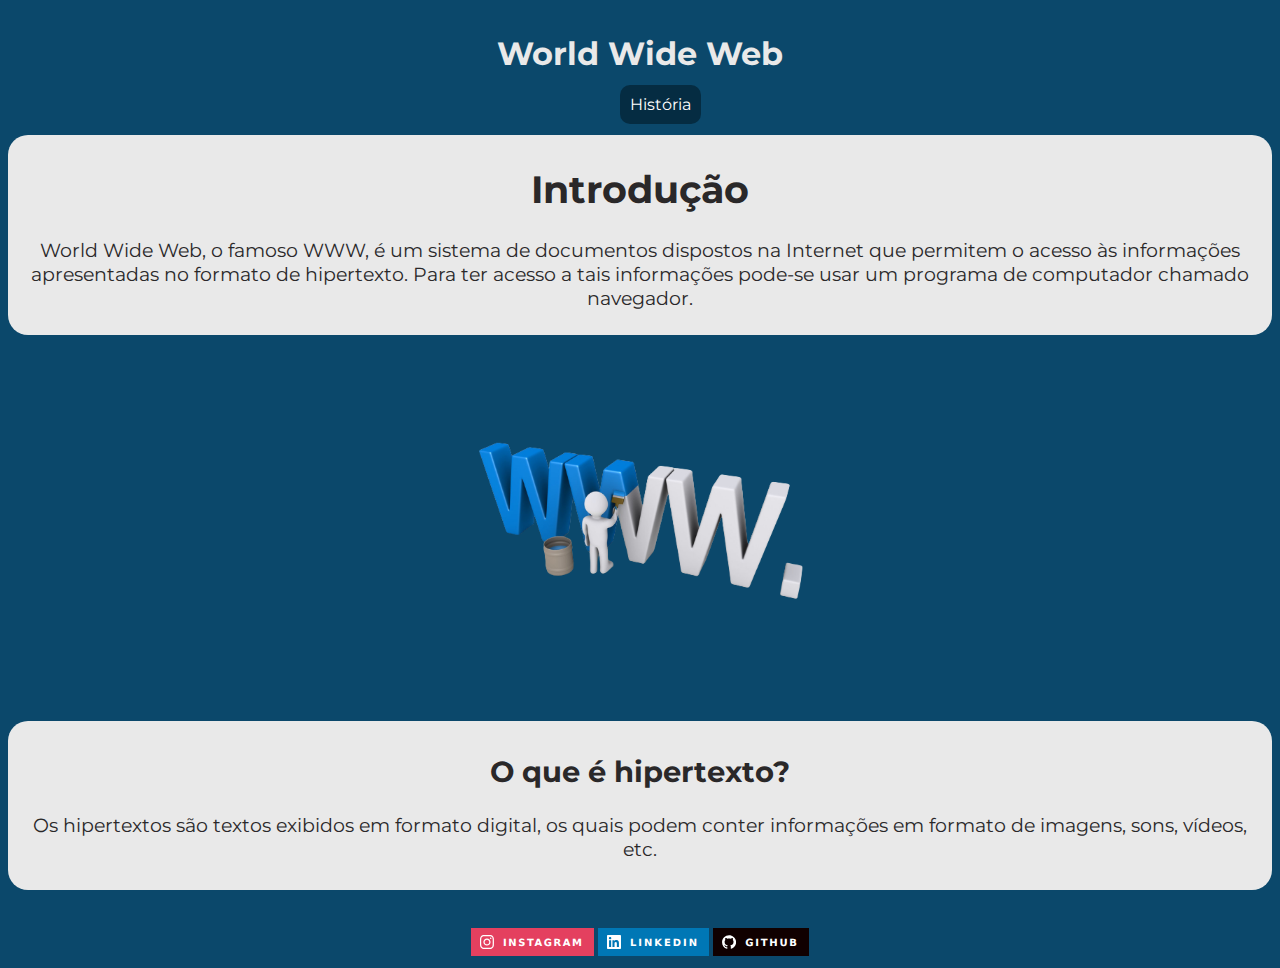
<file: index.html>
<!DOCTYPE html>
<html lang="pt-br">

<head>
    <meta charset="UTF-8">
    <meta http-equiv="X-UA-Compatible" content="IE=edge">
    <meta name="viewport" content="width=device-width, initial-scale=1.0">
    <title>World Wide Web - Página Principal</title>

    <link rel="stylesheet" href="./src/css/style.css">
    <link rel="stylesheet" href="./src/css/reset.css">
</head>

<body>
    <header>

        <h1>World Wide Web</h1>

        <nav>
            <ul>
                <li><a href="./src/index-historia.html" class="a-volta">História</a></li>
            </ul>
        </nav>

    </header>

    <main>

        <section class="introducao">

            <h1>Introdução</h1>
            <p>World Wide Web, o famoso WWW, é um sistema de documentos dispostos na Internet que
                permitem o acesso às
                informações apresentadas no formato de hipertexto. Para ter acesso a tais informações pode-se usar um
                programa de computador chamado navegador. </p>

        </section>

        <figure>
            <img src="./src/images/imagem-principal.png" alt="Imagem principal"
                title="Boneco pintando a as letras WWW de azul" class="imagem">
        </figure>

        <article class="sobre-hipertexto">
            <h2>O que é hipertexto?</h2>
            <p>Os hipertextos são textos exibidos em formato digital, os quais podem conter informações em formato de
                imagens, sons, vídeos, etc.</p>
        </article>

    </main>

    <br>
    <br>
    <footer>
        <a href="https://www.instagram.com/elton_batista19" target="_blank"><img
                src="./src/images/social-media/instagram.svg"></a>
        <a href="https://www.linkedin.com/in/fransuelton/" target="_blank"><img
                src="./src/images/social-media/linkedin.svg"></a>
        <a href="https://github.com/Fransuelton" target="_blank"><img src="./src/images/social-media/github.svg"></a>
    </footer>
</body>

</html>
</file>
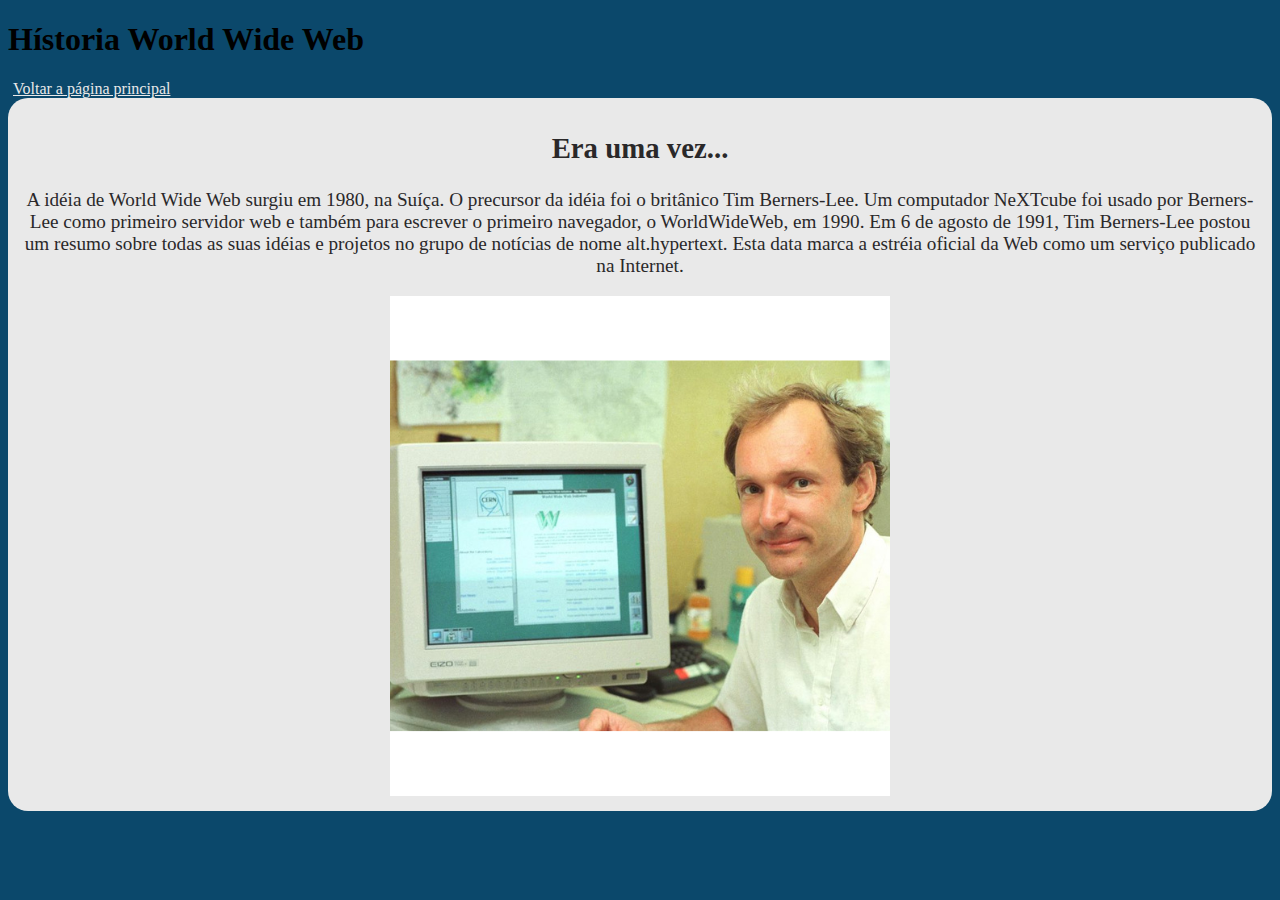
<file: src/historia/index.html>
<!DOCTYPE html>
<html lang="en">
<head>
    <meta charset="UTF-8">
    <meta http-equiv="X-UA-Compatible" content="IE=edge">
    <meta name="viewport" content="width=device-width, initial-scale=1.0">
    <title>História World Wide Web</title>

    <link rel="stylesheet" href="style.css">
</head>
<body>
    <h1>Hístoria World Wide Web</h1>
    <div class="botoes">

    <a href="/index.html" id="voltar-pagina">Voltar a página principal</a>
    
    </div>
    <div class="texto">
        <h2>Era uma vez...</h2>

        <p>A idéia de World Wide Web surgiu em 1980, na Suíça.
        O precursor da idéia foi o britânico Tim Berners-Lee. 
        Um computador NeXTcube foi usado por Berners-Lee como primeiro servidor web
        e também para escrever o primeiro navegador, o WorldWideWeb, em 1990.
        Em 6 de agosto de 1991, Tim Berners-Lee postou um resumo sobre todas as suas idéias e 
        projetos no grupo de notícias de nome alt.hypertext. Esta data marca a estréia oficial 
        da Web como um serviço publicado na Internet.</p>
        
        <img src="./tim-berners-lee.png" alt="Imagem de Tim-Berners-Lee ao lado de um computador" title="Tim-Berners-Lee Criador do WWW (World Wide Web)">
    </div>
</body>
</html>
</file>
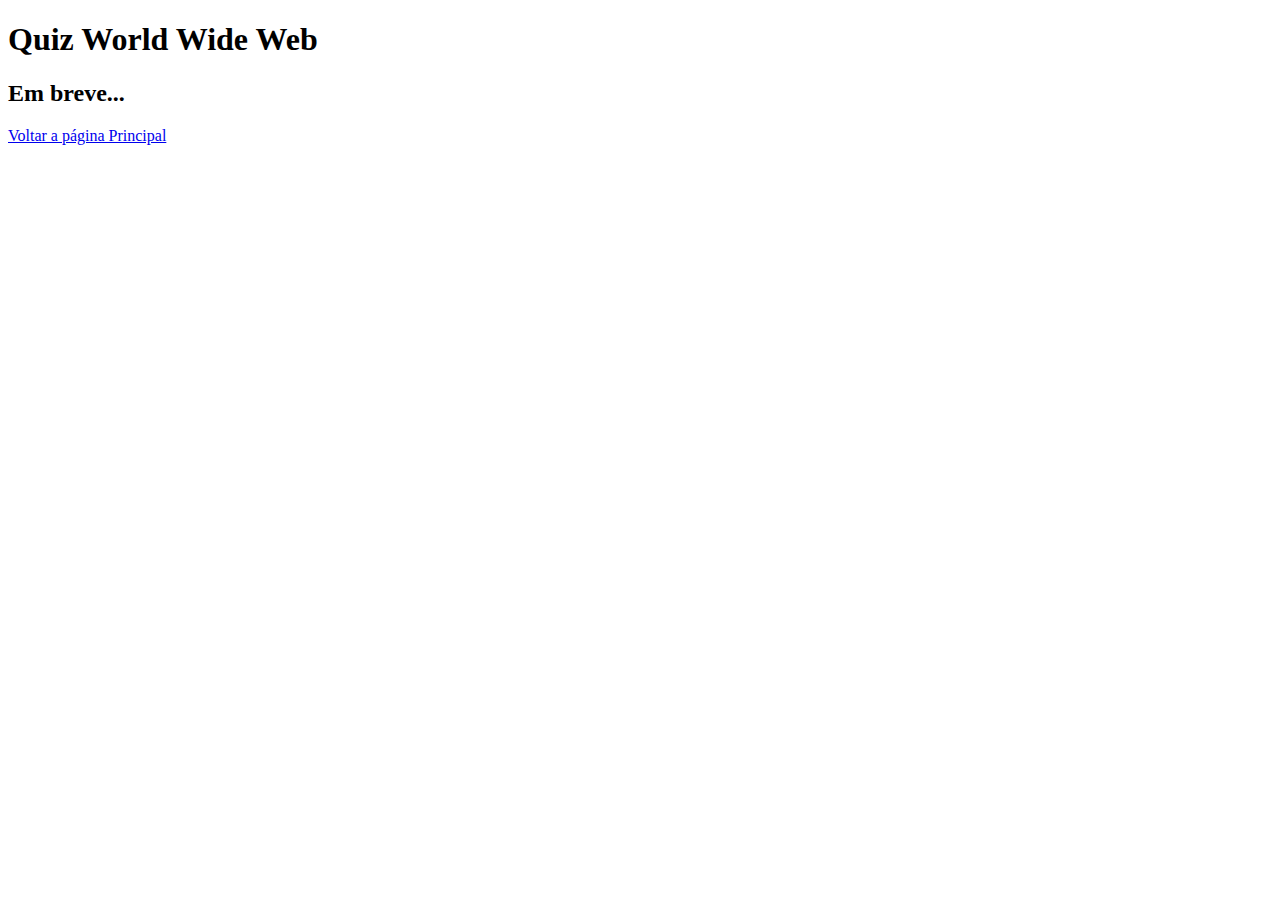
<file: src/quiz/index.html>
<!DOCTYPE html>
<html lang="pt-br">
<head>
    <meta charset="UTF-8">
    <meta http-equiv="X-UA-Compatible" content="IE=edge">
    <meta name="viewport" content="width=device-width, initial-scale=1.0">
    <title>Quiz World Wide Web</title>
</head>
<body>
    <h1>Quiz World Wide Web</h1>

    <h2>Em breve...</h2>
    <a href="/index.html">Voltar a página Principal</a>

</body>
</html>
</file>
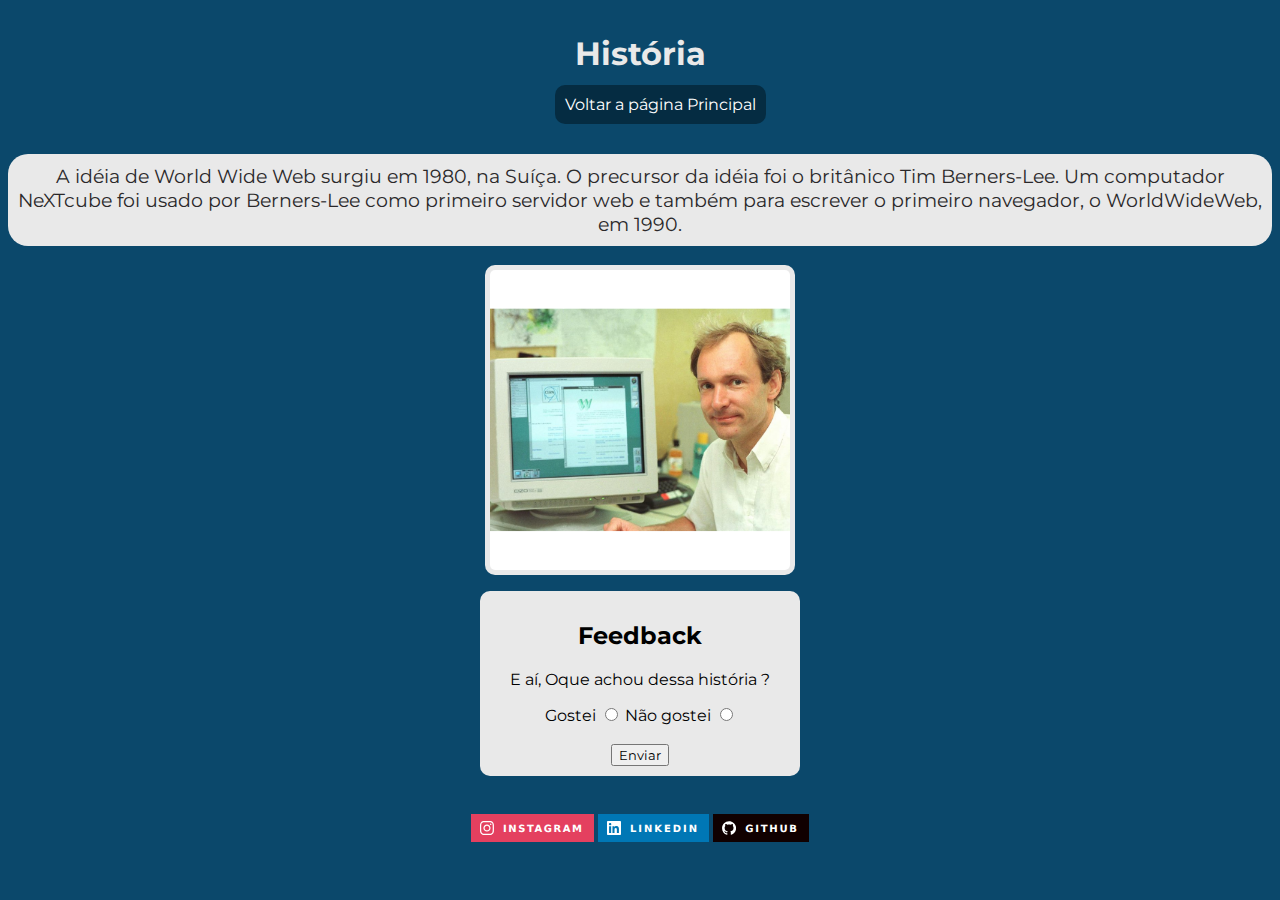
<file: src/index-historia.html>
<!DOCTYPE html>
<html lang="en">

<head>
    <meta charset="UTF-8">
    <meta http-equiv="X-UA-Compatible" content="IE=edge">
    <meta name="viewport" content="width=device-width, initial-scale=1.0">
    <title>História World Wide Web</title>

    <link rel="stylesheet" href="../src/css/style-historia.css">
    <link rel="stylesheet" href="./css/reset.css">
</head>

<body>
    <header>
        <h1>História</h1>

        <nav>
            <ul>
                <li><a href="../index.html" class="a-volta">Voltar a página Principal</a></li>
            </ul>
        </nav>
        
    </header>

    <main>
        
        <section>
            <p class="texto">A idéia de World Wide Web surgiu em 1980, na Suíça. O precursor da idéia foi o britânico Tim Berners-Lee.
                Um computador NeXTcube foi usado por Berners-Lee como primeiro servidor web e também para escrever o
                primeiro navegador, o WorldWideWeb, em 1990.
                </p>

            <figure>
                <img src="./images/tim-berners-lee.png" alt="Imagem de Tim Berners-Lee ao lado de um computador" title="Imagem de Tim Berners-Lee ao lado de um computador" class="imagem">
            </figure>
        </section>

        <aside class="area-feedback">
            <h2>Feedback</h2>
            <p>E aí, Oque achou dessa história ?</p>

            <label for="feedback-gostei">Gostei</label>
            <input type="radio" name="feedback" id="feedback-gostei">

            <label for="feedback-nao-gostei">Não gostei</label>
            <input type="radio" name="feedback" id="feedback-nao-gostei">

            <br><br>
            <input type="submit" value="Enviar">
        </aside>

    </main>

    <br><br>

    <footer>
        <a href="https://www.instagram.com/elton_batista19" target="_blank"><img src="../src/images/social-media/instagram.svg"></a>
        <a href="https://www.linkedin.com/in/fransuelton/" target="_blank"><img src="../src/images/social-media/linkedin.svg"></a>
        <a href="https://github.com/Fransuelton" target="_blank"><img src="../src/images/social-media/github.svg"></a>
    </footer>
</body>

</html>
</file>
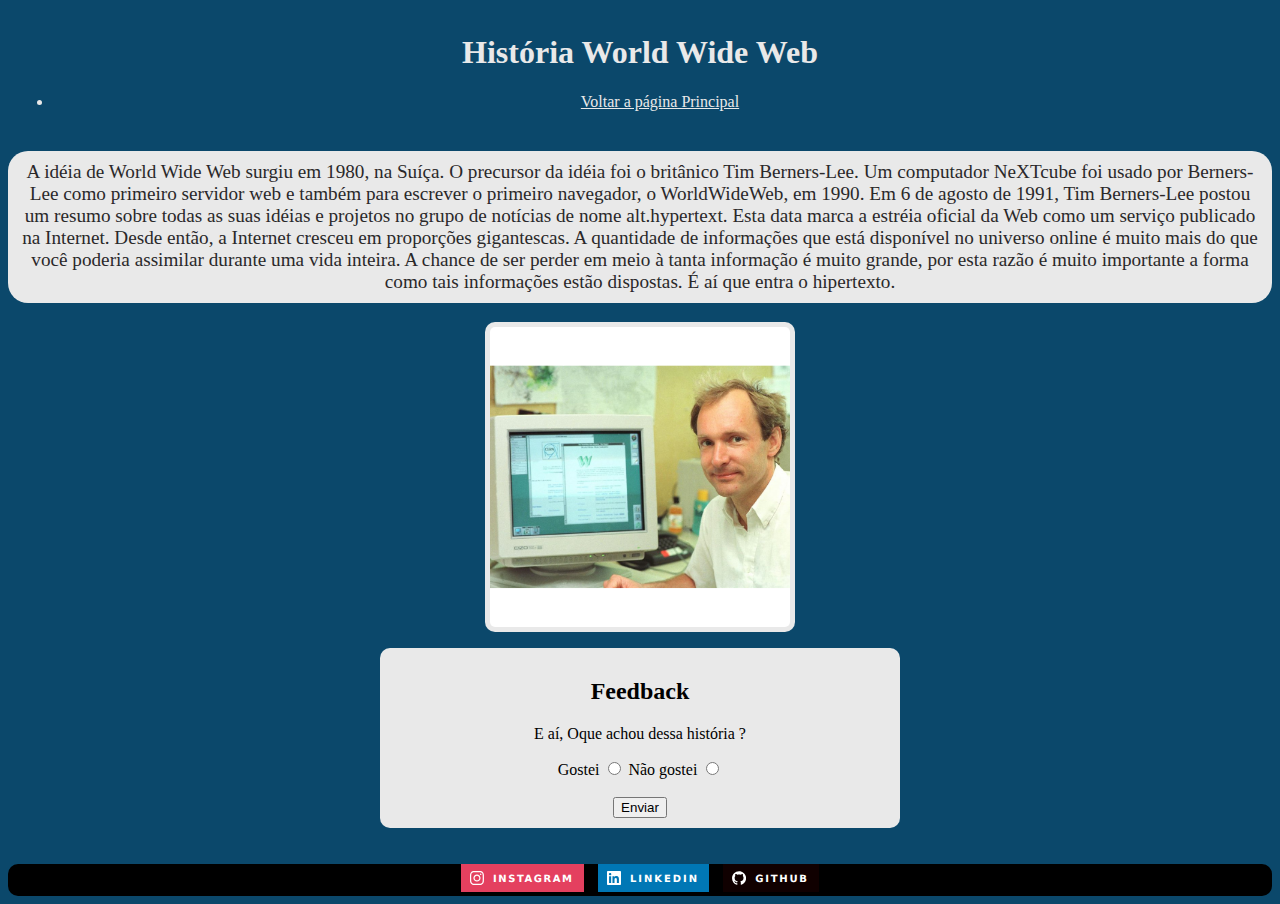
<file: src/historia/index-historia.html>
<!DOCTYPE html>
<html lang="en">

<head>
    <meta charset="UTF-8">
    <meta http-equiv="X-UA-Compatible" content="IE=edge">
    <meta name="viewport" content="width=device-width, initial-scale=1.0">
    <title>História World Wide Web</title>

    <link rel="stylesheet" href="style.css">
</head>

<body>
    <header>
        <h1>História World Wide Web</h1>

        <nav>
            <ul>
                <li><a href="/index.html" onclick="voltar()">Voltar a página Principal</a></li>
            </ul>
        </nav>
    </header>

    <main>
        <section>
            <p class="texto">A idéia de World Wide Web surgiu em 1980, na Suíça. O precursor da idéia foi o britânico Tim Berners-Lee.
                Um computador NeXTcube foi usado por Berners-Lee como primeiro servidor web e também para escrever o
                primeiro navegador, o WorldWideWeb, em 1990.

                Em 6 de agosto de 1991, Tim Berners-Lee postou um resumo sobre todas as suas idéias e projetos no grupo
                de notícias de nome alt.hypertext. Esta data marca a estréia oficial da Web como um serviço publicado na
                Internet. Desde então, a Internet cresceu em proporções gigantescas. A quantidade de informações que
                está disponível no universo online é muito mais do que você poderia assimilar durante uma vida inteira.
                A chance de ser perder em meio à tanta informação é muito grande, por esta razão é muito importante a
                forma como tais informações estão dispostas. É aí que entra o hipertexto.</p>

            <figure>
                <img src="../images/tim-berners-lee.png" alt="Imagem de Tim Berners-Lee ao lado de um computador" title="Imagem de Tim Berners-Lee ao lado de um computador" class="imagem">
            </figure>
        </section>

        <aside class="area-feedback">
            <h2>Feedback</h2>
            <p>E aí, Oque achou dessa história ?</p>

            <label for="feedback-gostei">Gostei</label>
            <input type="radio" name="feedback" id="feedback-gostei">

            <label for="feedback-nao-gostei">Não gostei</label>
            <input type="radio" name="feedback" id="feedback-nao-gostei">

            <br><br>
            <input type="submit" value="Enviar">
        </aside>

    </main>

    <br><br>

    <footer>
        <a href="https://www.instagram.com/elton_batista19" target="_blank"><img src="/src/images/social-media/instagram.svg"></a>
        <a href="https://www.linkedin.com/in/fransuelton/" target="_blank"><img src="/src/images/social-media/linkedin.svg"></a>
        <a href="https://github.com/Fransuelton" target="_blank"><img src="/src/images/social-media/github.svg"></a>
    </footer>
</body>

</html>
</file>
<file: src/css/style.css>
.introducao{
    text-align: center;
    font-size: larger;
    background-color: #e9e9e9;
    color: #2A2829;
    border-radius: 20px;
    text-align: center;
    padding: 5px;
}

.sobre-hipertexto{
    text-align: center;
    font-size: larger;
    background-color: #e9e9e9;
    color: #2A2829;
    border-radius: 20px;
    text-align: center;
    padding: 10px;
}


.imagem{
    width: 350px;
}
</file>
<file: src/historia/style.css>
body{
    background-color: #0B486B;
}

header, a{
    text-align: center;
    padding: 5px;
    color: #e9e9e9;
}

.titulo{
    background-color: #e9e9e9;
    border-radius: 500px;
    text-align: center;
    font: normal 20pt ;
    padding: 5px;
    color: #2A2829;
}

.texto{
    text-align: center;
    font-size: larger;
    background-color: #e9e9e9;
    color: #2A2829;
    border-radius: 20px;
    text-align: center;
    padding: 10px;
}

.imagem{
    background-color: #e9e9e9;
    border-radius: 10px;
    width: 300px;
    display: block;
    margin: 0px auto;
    padding: 5px;
}

.area-feedback{
    background-color: #e9e9e9;
    text-align: center;
    padding: 10px;
    border-radius: 10px;
    width: 500px;
    display: block;
    margin: 0px auto;
}

footer{
    background-color: black;
    border-radius: 10px;
    text-align: center;
}
</file>
<file: src/css/style-historia.css>
.titulo{
    background-color: #e9e9e9;
    border-radius: 500px;
    text-align: center;
    font: normal 20pt ;
    padding: 5px;
    color: #2A2829;
}

.texto{
    text-align: center;
    font-size: larger;
    background-color: #e9e9e9;
    color: #2A2829;
    border-radius: 20px;
    text-align: center;
    padding: 10px;
}

.imagem{
    background-color: #e9e9e9;
    border-radius: 10px;
    width: 300px;
    display: block;
    margin: 0px auto;
    padding: 5px;
}

.area-feedback{
    background-color: #e9e9e9;
    text-align: center;
    padding: 10px;
    border-radius: 10px;
    width: 300px;
    display: block;
    margin: 0 auto;
}
</file>
